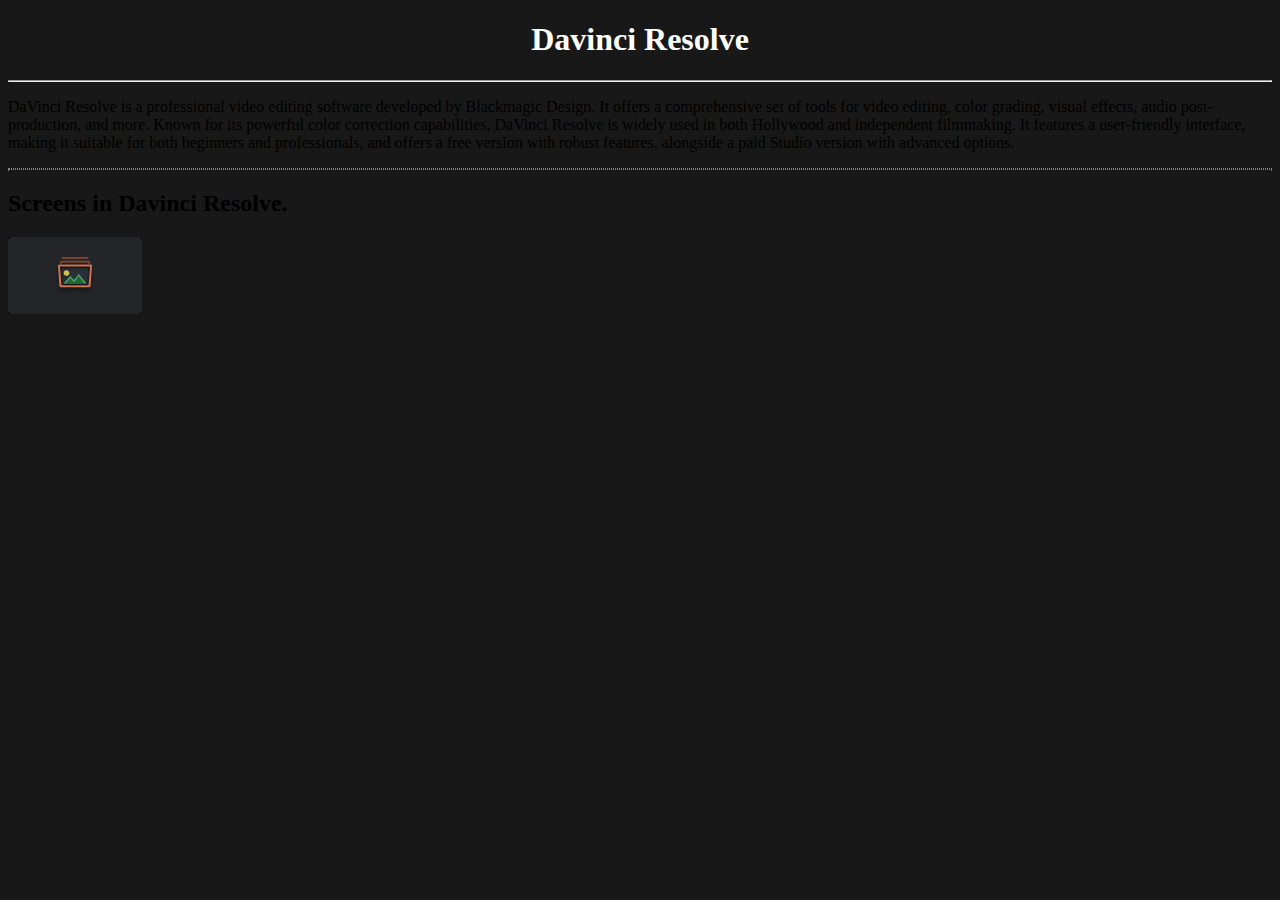
<file: index.html>
<!DOCTYPE html>
<html lang="en">
<head>
    <meta charset="UTF-8">
    <meta name="viewport" content="width=device-width, initial-scale=1.0">
    <title>Alvin's Website</title>
    <h1>Davinci Resolve</h1>
    <link rel="stylesheet" href="style.css"/>
    <hr>
</head>
<body>
  <div>
 <p>DaVinci Resolve is a professional video editing software developed by Blackmagic Design. It offers a comprehensive set of tools for video editing, color grading, visual effects, audio post-production, and more. Known for its powerful color correction capabilities, DaVinci Resolve is widely used in both Hollywood and independent filmmaking. It features a user-friendly interface, making it suitable for both beginners and professionals, and offers a free version with robust features, alongside a paid Studio version with advanced options.</p>
</div>
<hr style="border-style: dotted" />
<div>
  <h2>Screens in Davinci Resolve.</h2>
  <img src="MediaIcon.jpg" alt="MediaIcon" />

</div>
</body>
</html>
</file>
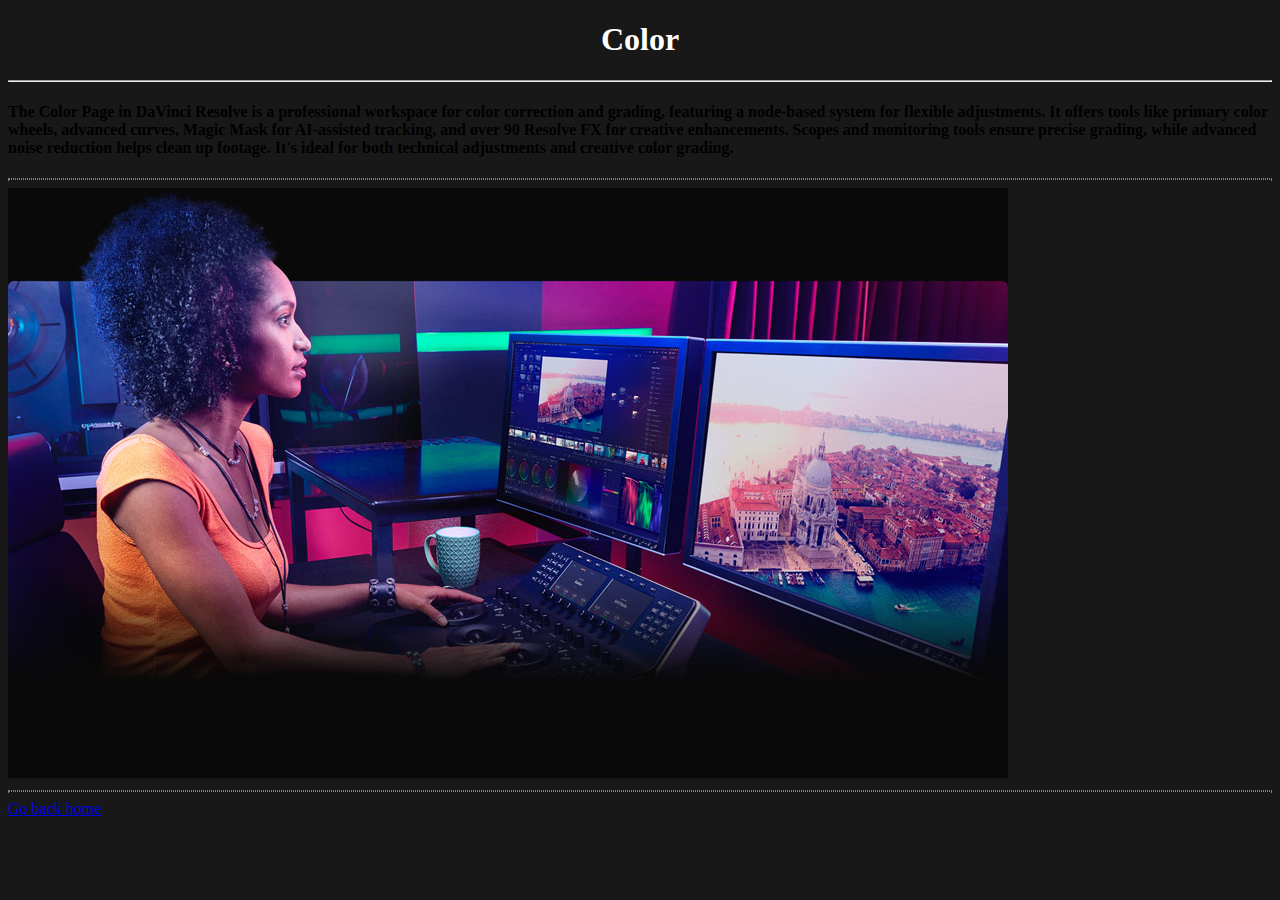
<file: Color.html>
<!DOCTYPE html>
<html lang="en">
<head>
  <h1 class="bold">Color</h1>
  <link rel="stylesheet" href="style.css"/>
  <hr>
</head>
<body>
  <h4>The Color Page in DaVinci Resolve is a professional workspace for color correction and grading, featuring a node-based system for flexible adjustments. It offers tools like primary color wheels, advanced curves, Magic Mask for AI-assisted tracking, and over 90 Resolve FX for creative enhancements. Scopes and monitoring tools ensure precise grading, while advanced noise reduction helps clean up footage. It's ideal for both technical adjustments and creative color grading.</h4>
  <hr style="border-style: dotted" />
  <div class="image-container">
  <img src="Color.jpg" alt="Color" class="display">
  </div>
  <hr style="border-style: dotted" />
<a href="index.html">Go back home</a>
</body>
</html>
</file>
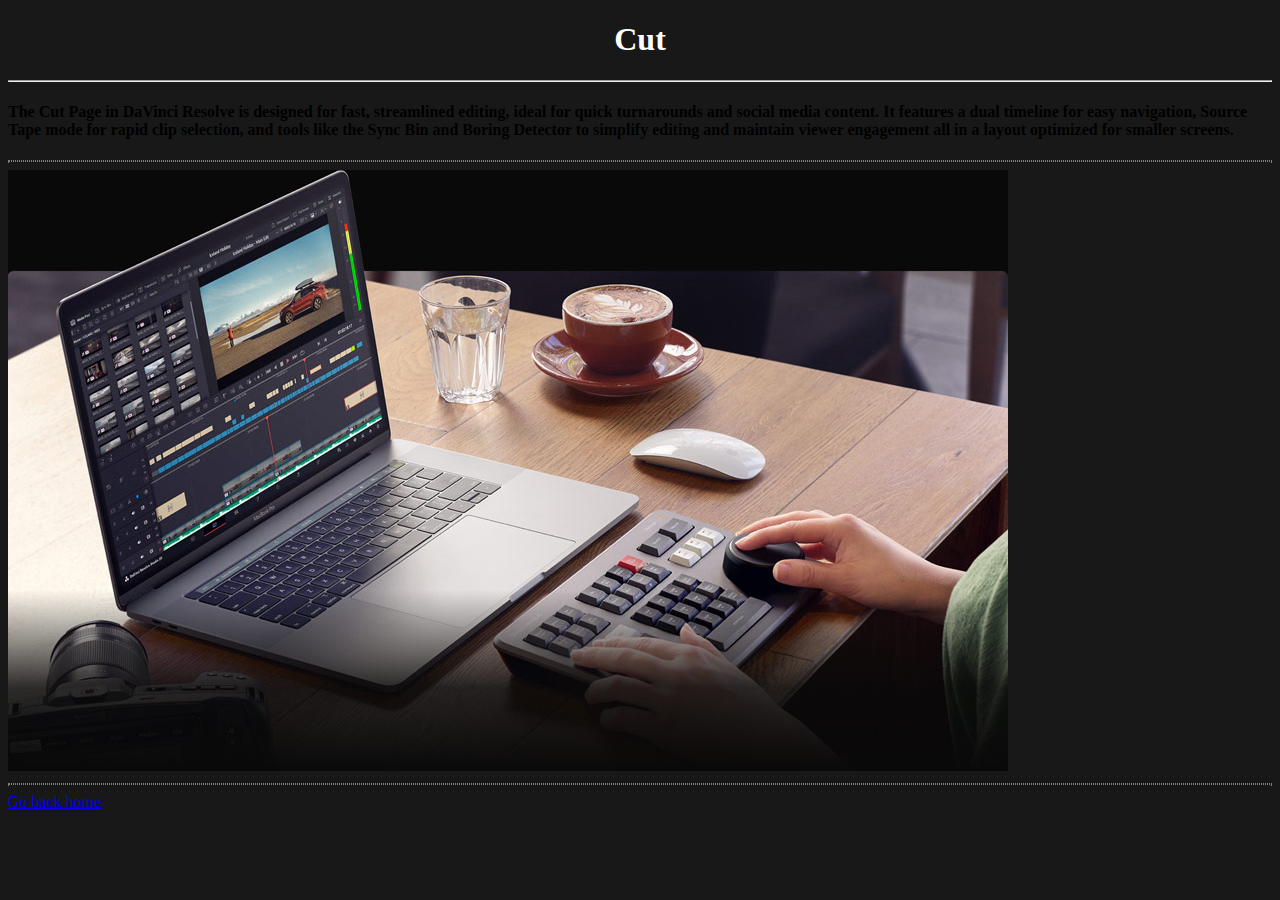
<file: Cut.html>
<!DOCTYPE html>
<html lang="en">
<head>
  <h1 class="bold">Cut</h1>
  <link rel="stylesheet" href="style.css"/>
  <hr>
</head>
<body>
  <h4>The Cut Page in DaVinci Resolve is designed for fast, streamlined editing, ideal for quick turnarounds and social media content. It features a dual timeline for easy navigation, Source Tape mode for rapid clip selection, and tools like the Sync Bin and Boring Detector to simplify editing and maintain viewer engagement all in a layout optimized for smaller screens.</h4>
  <hr style="border-style: dotted" />
  <div class="image-container">
  <img src="Cut.jpg" alt="Cut" class="display">
  </div>
  <hr style="border-style: dotted" />
<a href="index.html">Go back home</a>
</body>
</html>
</file>
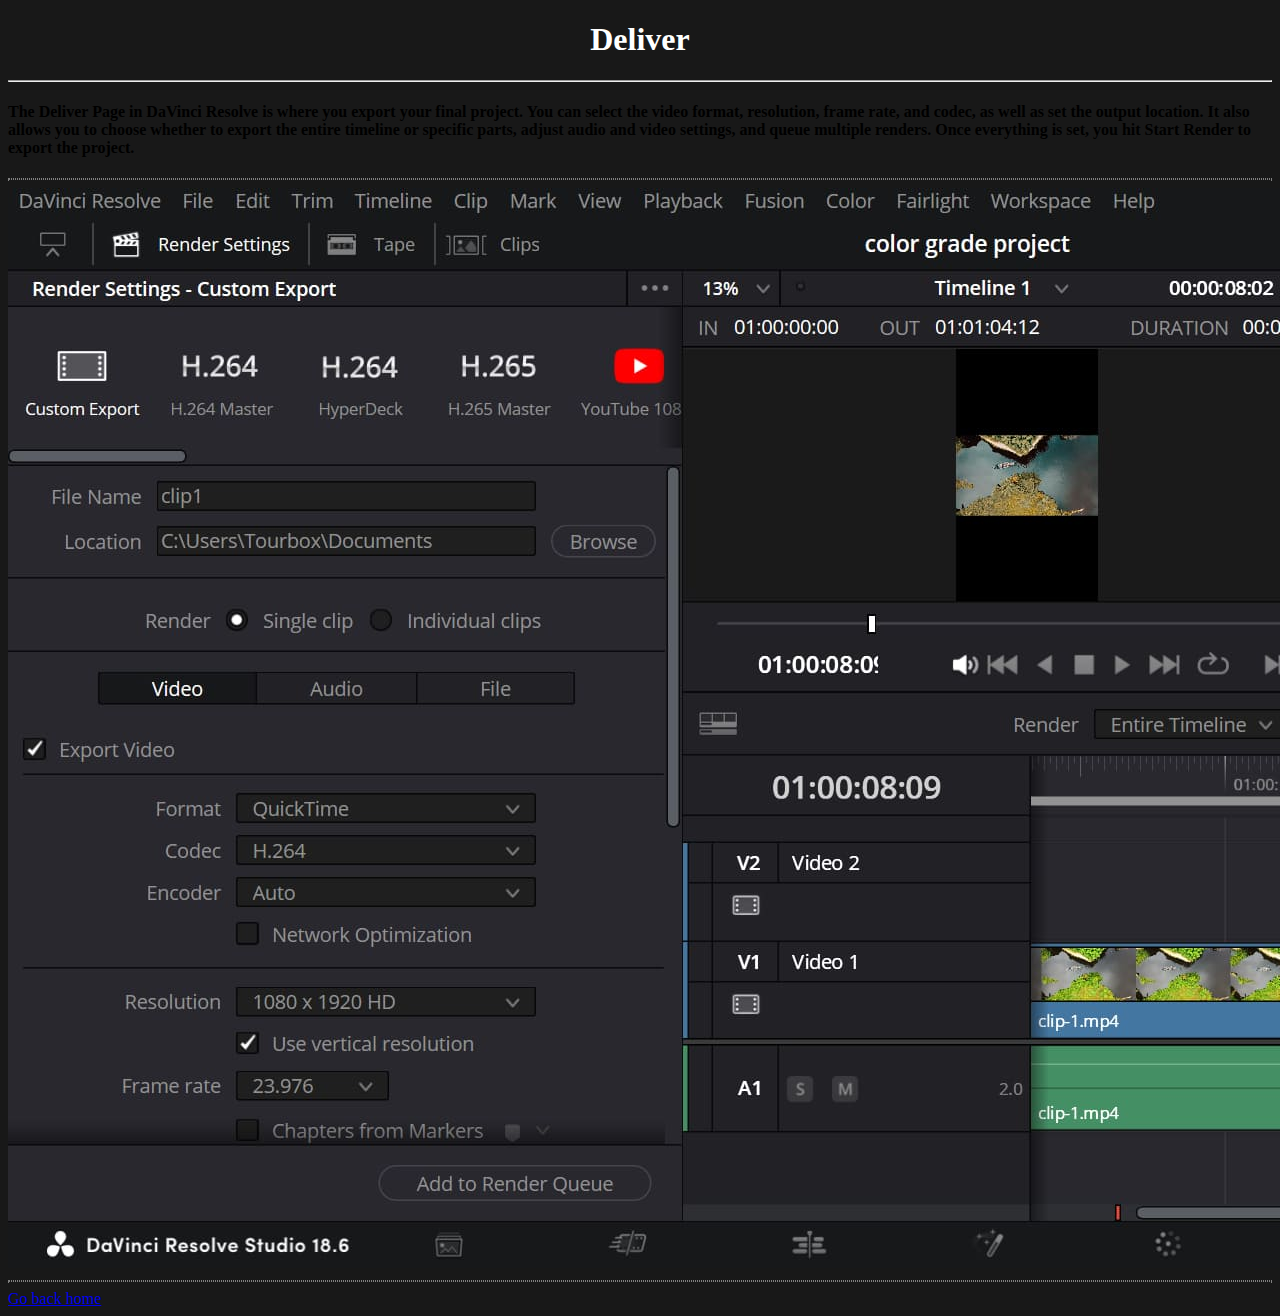
<file: Deliver.html>
<!DOCTYPE html>
<html lang="en">
<head>
  <h1 class="bold">Deliver</h1>
  <link rel="stylesheet" href="style.css"/>
  <hr>
</head>
<body>
  <h4>The Deliver Page in DaVinci Resolve is where you export your final project. You can select the video format, resolution, frame rate, and codec, as well as set the output location. It also allows you to choose whether to export the entire timeline or specific parts, adjust audio and video settings, and queue multiple renders. Once everything is set, you hit Start Render to export the project.</h4>
  <hr style="border-style: dotted" />
  <div class="image-container">
  <img src="Deliver2.jpg" alt="Deliver" class="DeliverHeightChange">
  </div>
  <hr style="border-style: dotted" />
<a href="index.html">Go back home</a>
</body>
</html>
</file>
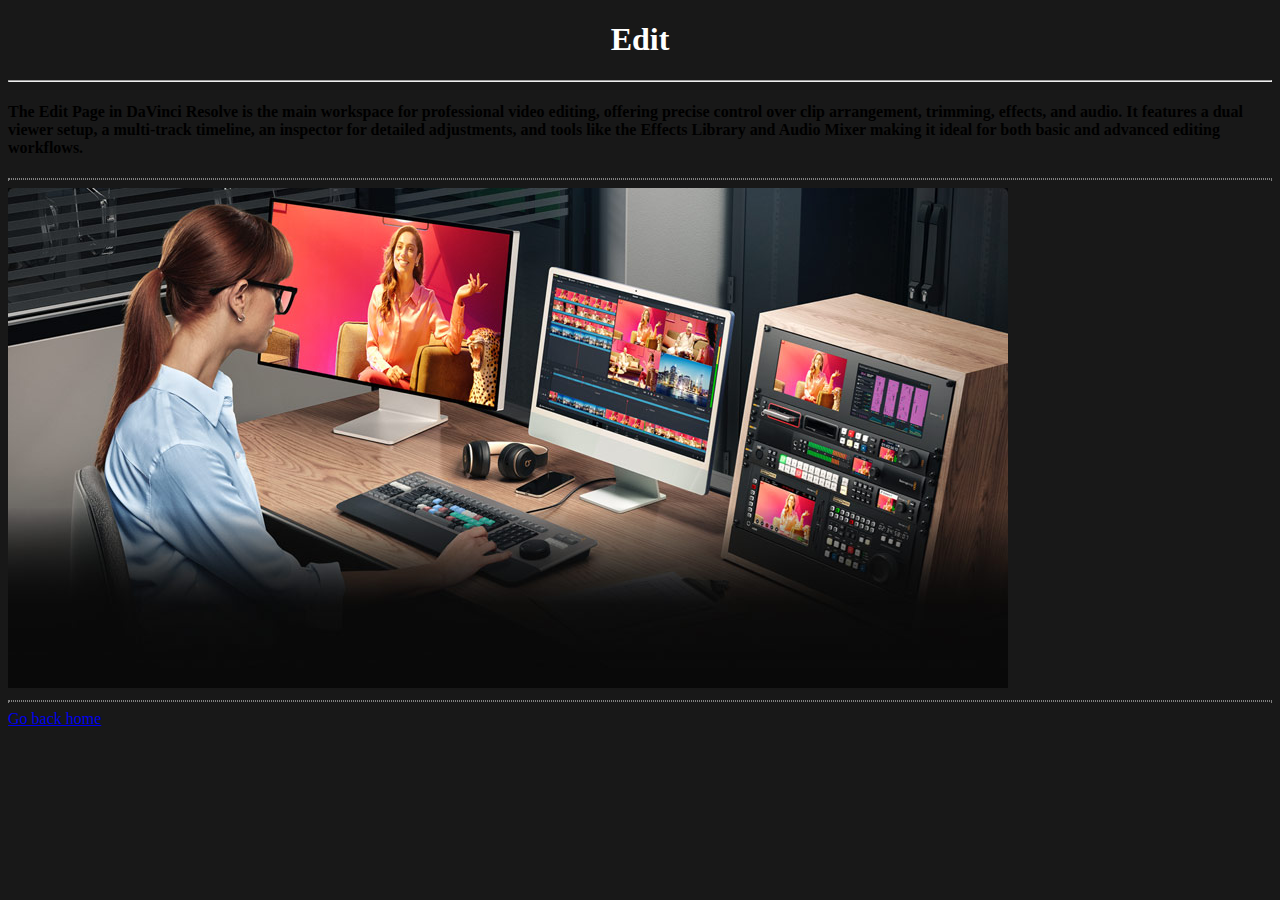
<file: Edit.html>
<!DOCTYPE html>
<html lang="en">
<head>
  <h1 class="bold">Edit</h1>
  <link rel="stylesheet" href="style.css"/>
  <hr>
</head>
<body>
  <h4>The Edit Page in DaVinci Resolve is the main workspace for professional video editing, offering precise control over clip arrangement, trimming, effects, and audio. It features a dual viewer setup, a multi-track timeline, an inspector for detailed adjustments, and tools like the Effects Library and Audio Mixer making it ideal for both basic and advanced editing workflows.</h4>
  <hr style="border-style: dotted" />
  <div class="image-container">
  <img src="Edit.jpg" alt="Edit" class="display">
  </div>
  <hr style="border-style: dotted" />
<a href="index.html">Go back home</a>
</body>
</html>
</file>
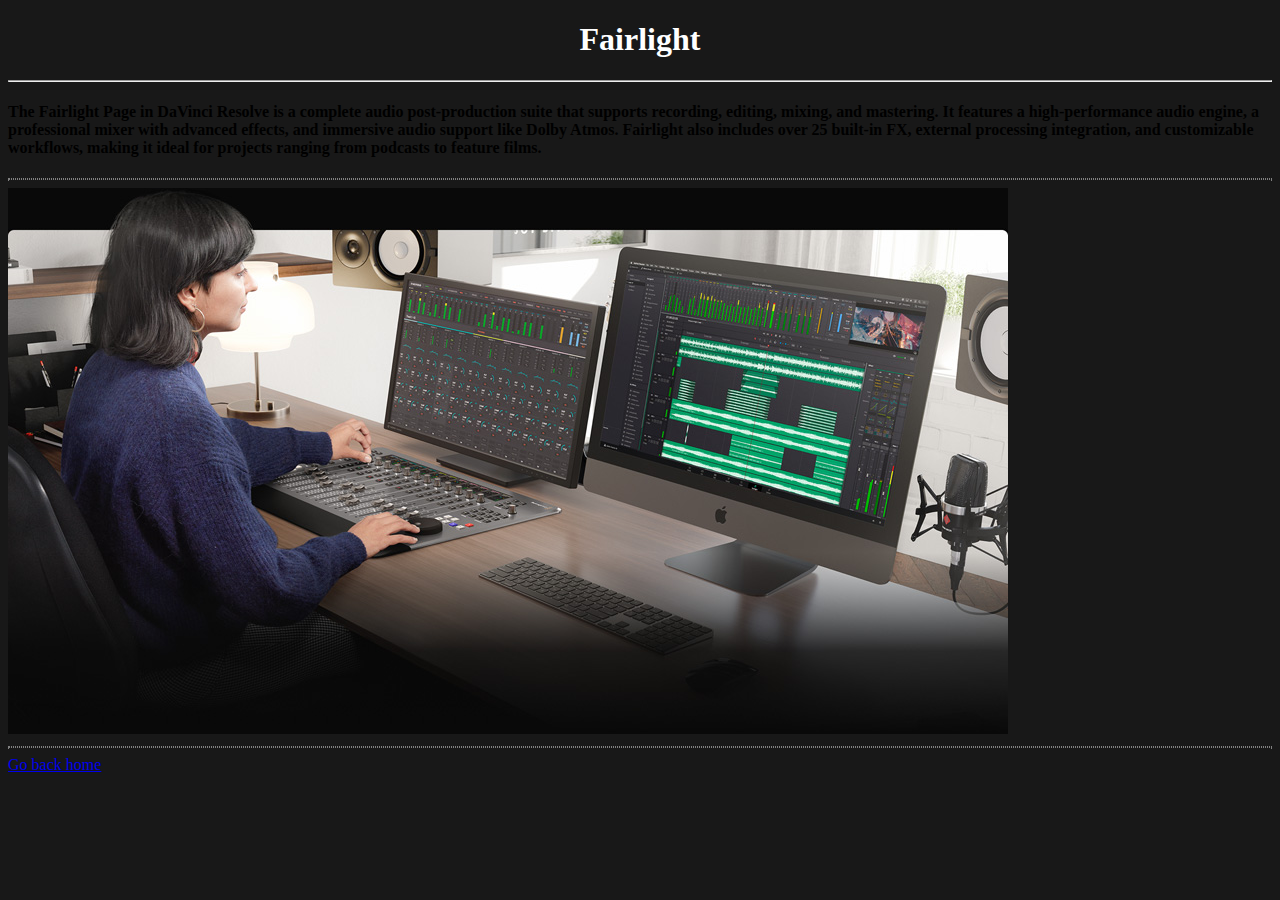
<file: Fairlight.html>
<!DOCTYPE html>
<html lang="en">
<head>
  <h1 class="bold">Fairlight</h1>
  <link rel="stylesheet" href="style.css"/>
  <hr>
</head>
<body>
  <h4>The Fairlight Page in DaVinci Resolve is a complete audio post-production suite that supports recording, editing, mixing, and mastering. It features a high-performance audio engine, a professional mixer with advanced effects, and immersive audio support like Dolby Atmos. Fairlight also includes over 25 built-in FX, external processing integration, and customizable workflows, making it ideal for projects ranging from podcasts to feature films.</h4>
  <hr style="border-style: dotted" />
  <div class="image-container">
  <img src="Fairlight.jpg" alt="Fairlight" class="display">
  </div>
  <hr style="border-style: dotted" />
<a href="index.html">Go back home</a>
</body>
</html>
</file>
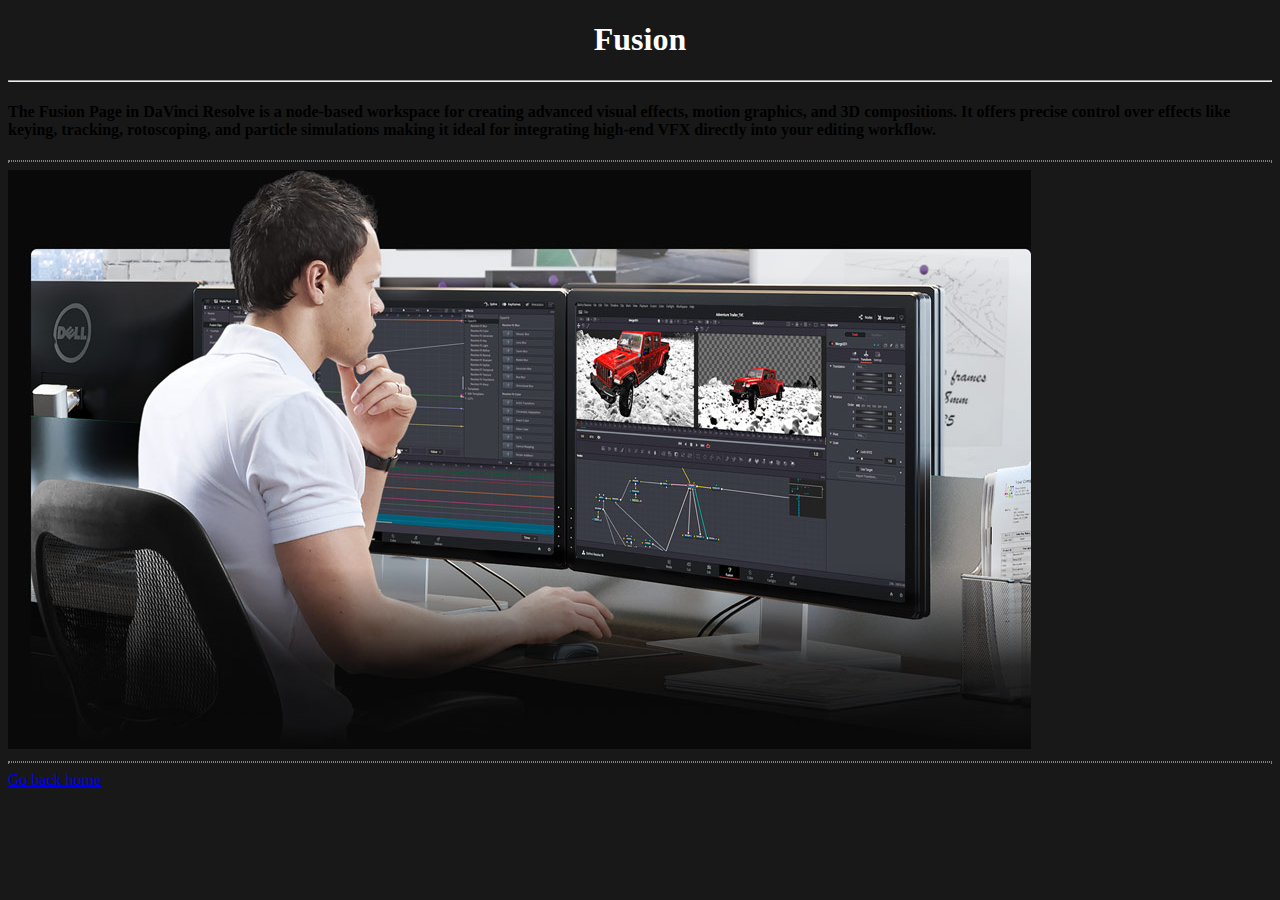
<file: Fusion.html>
<!DOCTYPE html>
<html lang="en">
<head>
  <h1 class="bold">Fusion</h1>
  <link rel="stylesheet" href="style.css"/>
  <hr>
</head>
<body>
  <h4>The Fusion Page in DaVinci Resolve is a node-based workspace for creating advanced visual effects, motion graphics, and 3D compositions. It offers precise control over effects like keying, tracking, rotoscoping, and particle simulations making it ideal for integrating high-end VFX directly into your editing workflow.</h4>
  <hr style="border-style: dotted" />
  <div class="image-container">
  <img src="Fusion.jpg" alt="Fusion" class="display">
  </div>
  <hr style="border-style: dotted" />
<a href="index.html">Go back home</a>
</body>
</html>
</file>
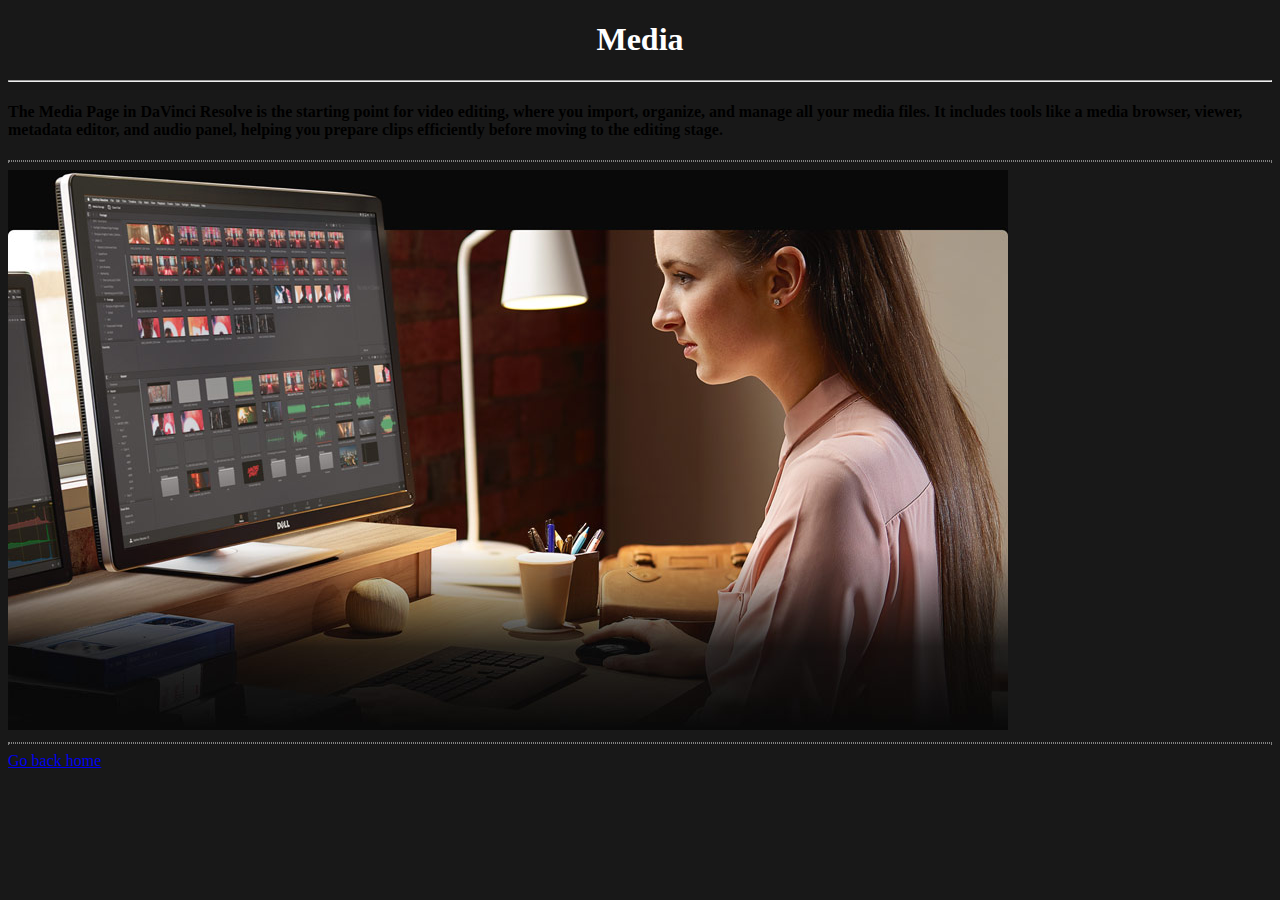
<file: Media.html>
<!DOCTYPE html>
<html lang="en">
<head>
  <h1 class="bold">Media</h1>
  <link rel="stylesheet" href="style.css"/>
  <hr>
</head>
<body>
  <h4>The Media Page in DaVinci Resolve is the starting point for video editing, where you import, organize, and manage all your media files. It includes tools like a media browser, viewer, metadata editor, and audio panel, helping you prepare clips efficiently before moving to the editing stage.</h4>
  <hr style="border-style: dotted" />
  <div class="image-container">
  <img src="Media.jpg" alt="Media" class="display">
  </div>
  <hr style="border-style: dotted" />
<a href="index.html">Go back home</a>
</body>
</html>
</file>
<file: style.css>
body {
  background-color: rgba(1, 1, 1, 0.91);
}
h1 {
  color: white;
  text-align: center;
  font: 
}
</file>
